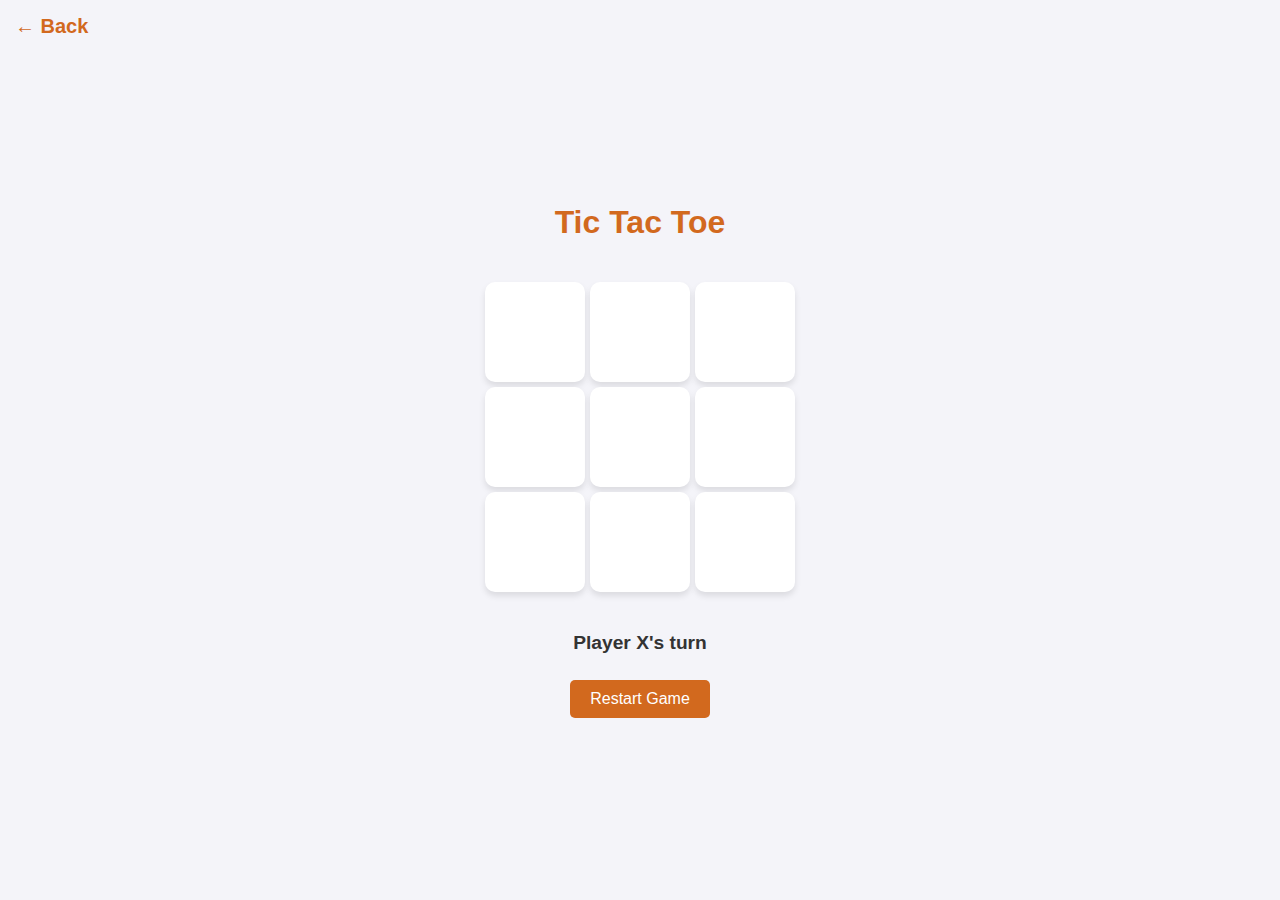
<file: Web/Components/Tic-tac-toe/Index.html>
<!DOCTYPE html>
<html lang="en">
<head>
    <meta charset="UTF-8">
    <meta name="viewport" content="width=device-width, initial-scale=1.0">
    <title>Tic Tac Toe</title>
    <link rel="stylesheet" href="style.css">
</head>
<body>
    <a href="../../Index.html" class="back-arrow">← Back</a>
    <h1>Tic Tac Toe</h1>
    <div class="board">
        <div class="cell" data-index="0"></div>
        <div class="cell" data-index="1"></div>
        <div class="cell" data-index="2"></div>
        <div class="cell" data-index="3"></div>
        <div class="cell" data-index="4"></div>
        <div class="cell" data-index="5"></div>
        <div class="cell" data-index="6"></div>
        <div class="cell" data-index="7"></div>
        <div class="cell" data-index="8"></div>
    </div>
    <h2 class="status">Player X's turn</h2>
    <button class="restart">Restart Game</button>
    <script src="script.js"></script>
</body>
  </html>
</file>
<file: Web/Components/Tic-tac-toe/style.css>
body {
    font-family: Arial, sans-serif;
    text-align: center;
    background-color: #f4f4f9;
    display: flex;
    flex-direction: column;
    justify-content: center;
    align-items: center;
    height: 100vh;
    margin: 0;
}

/* Back Arrow */
.back-arrow {
    position: absolute;
    top: 15px;
    left: 15px;
    font-size: 20px;
    text-decoration: none;
    color: chocolate;
    font-weight: bold;
}
.back-arrow:hover {
    color: darkred;
}

h1 {
    color: chocolate;
}

.board {
    display: grid;
    grid-template-columns: repeat(3, 100px);
    grid-template-rows: repeat(3, 100px);
    gap: 5px;
    justify-content: center;
    align-items: center;
    margin: 20px auto;
}

.cell {
    width: 100px;
    height: 100px;
    background: white;
    display: flex;
    align-items: center;
    justify-content: center;
    font-size: 2em;
    font-weight: bold;
    cursor: pointer;
    border-radius: 10px;
    box-shadow: 0 4px 6px rgba(0, 0, 0, 0.1);
    transition: 0.3s;
}

.cell:hover {
    background: #e0e0e0;
}

/* Colors for X and O */
.cell.X {
    color: red;
}

.cell.O {
    color: blue;
}

.status {
    font-size: 1.2em;
    margin-top: 20px;
    color: #333;
}

.restart {
    padding: 10px 20px;
    margin-top: 10px;
    font-size: 1em;
    background: chocolate;
    color: white;
    border: none;
    border-radius: 5px;
    cursor: pointer;
    transition: 0.3s;
}

.restart:hover {
    background: darkred;
  }
</file>
